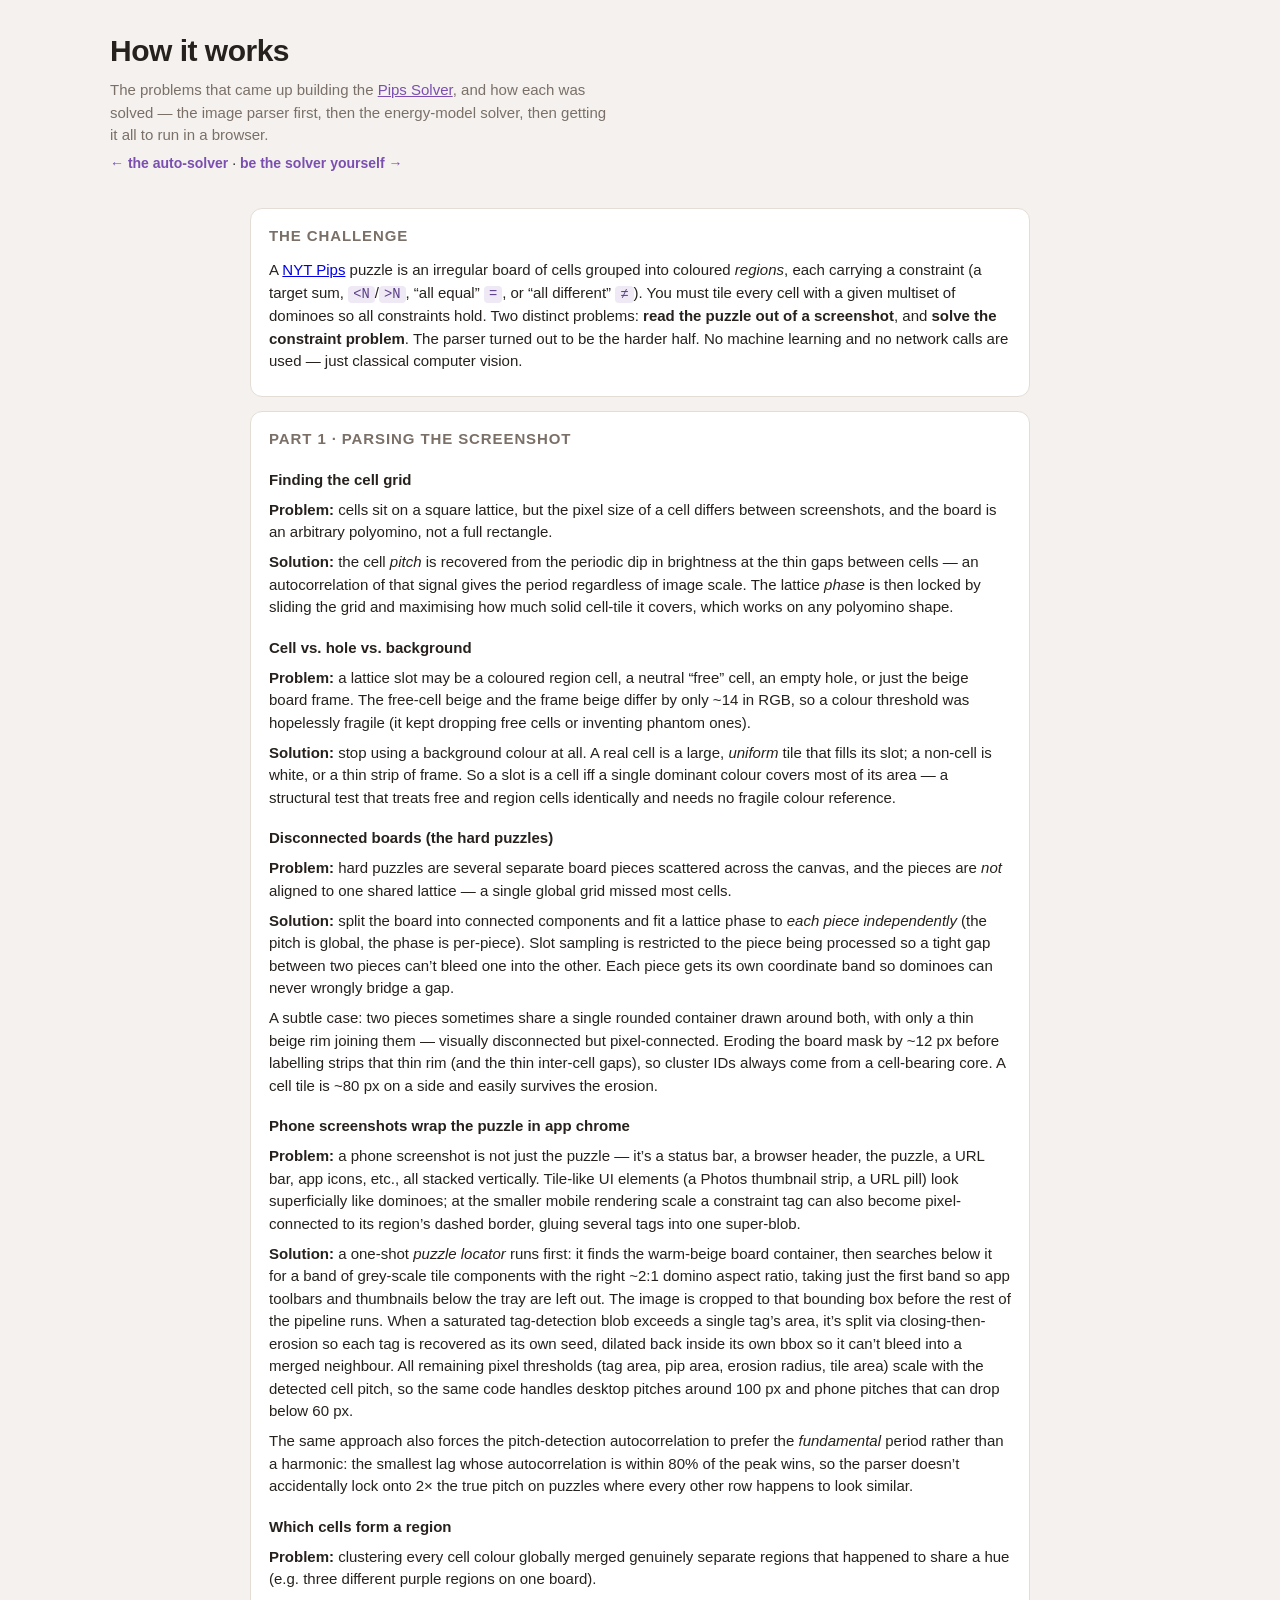
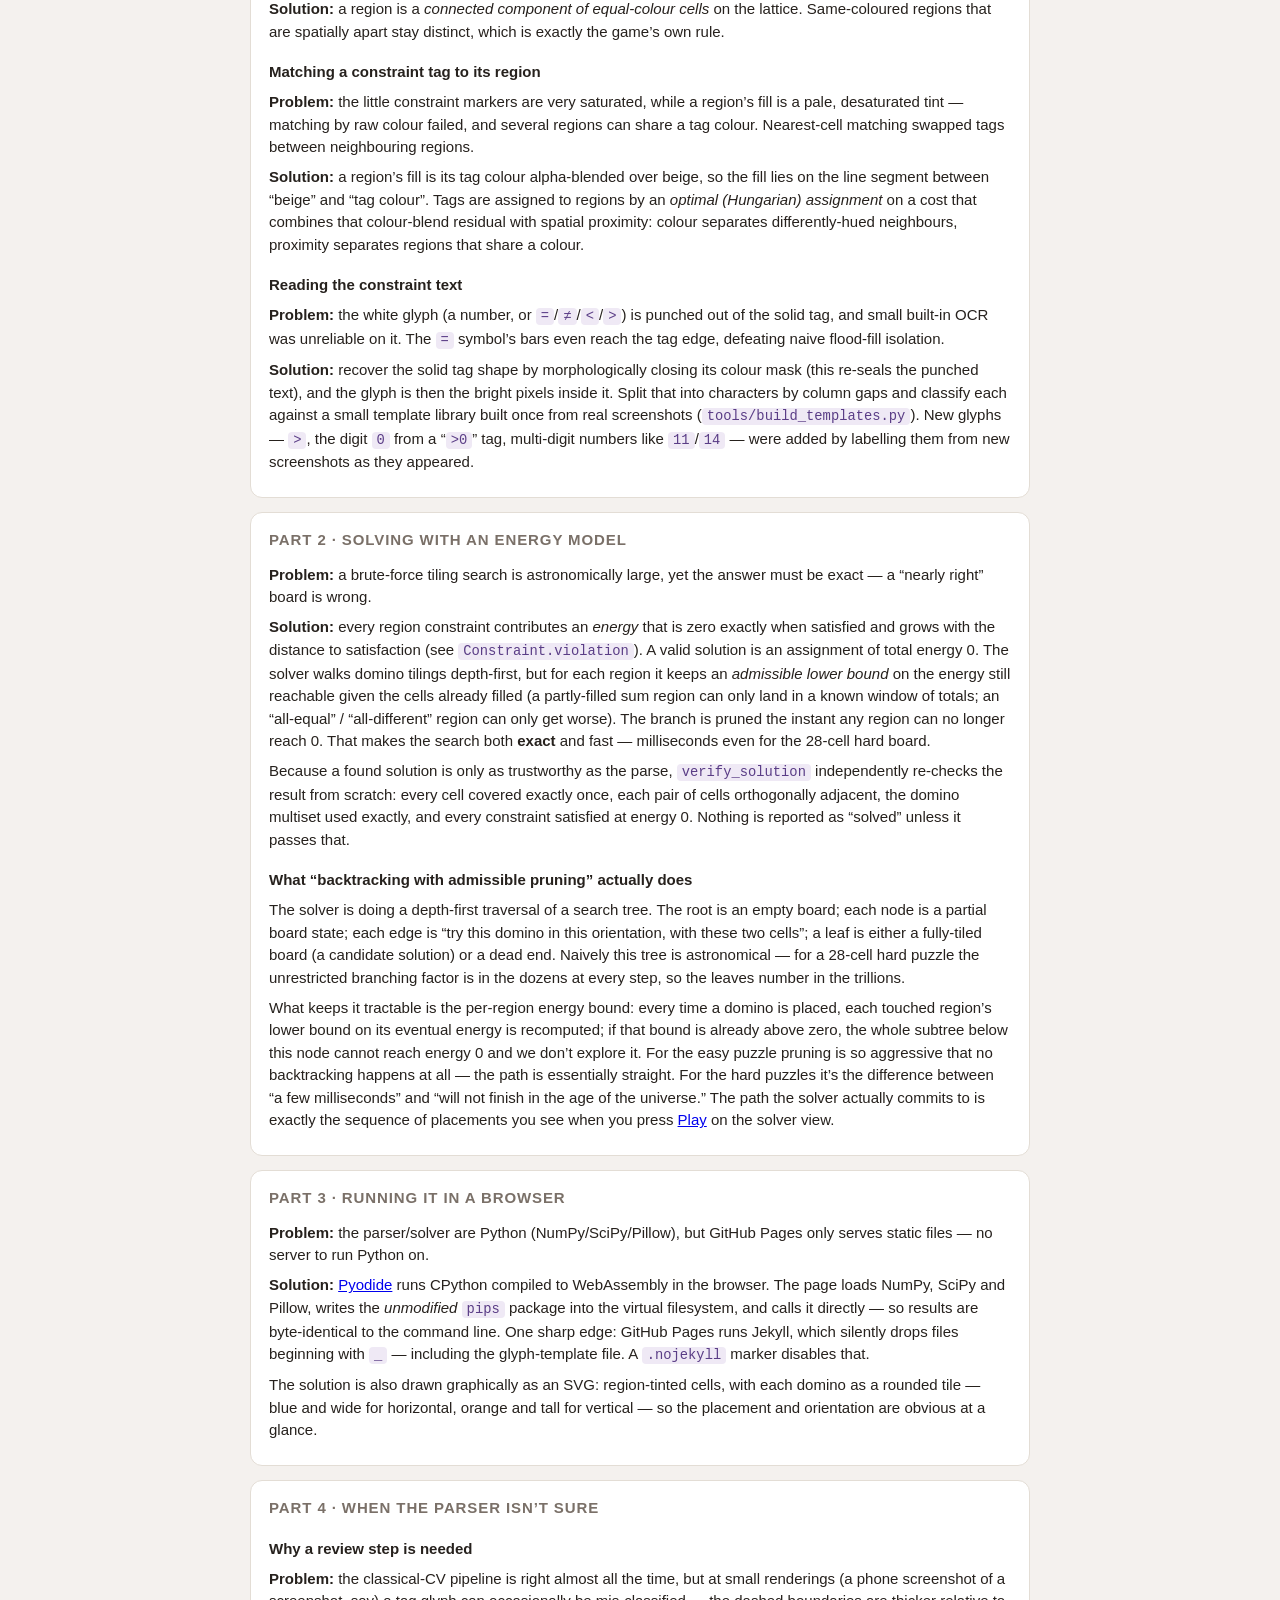
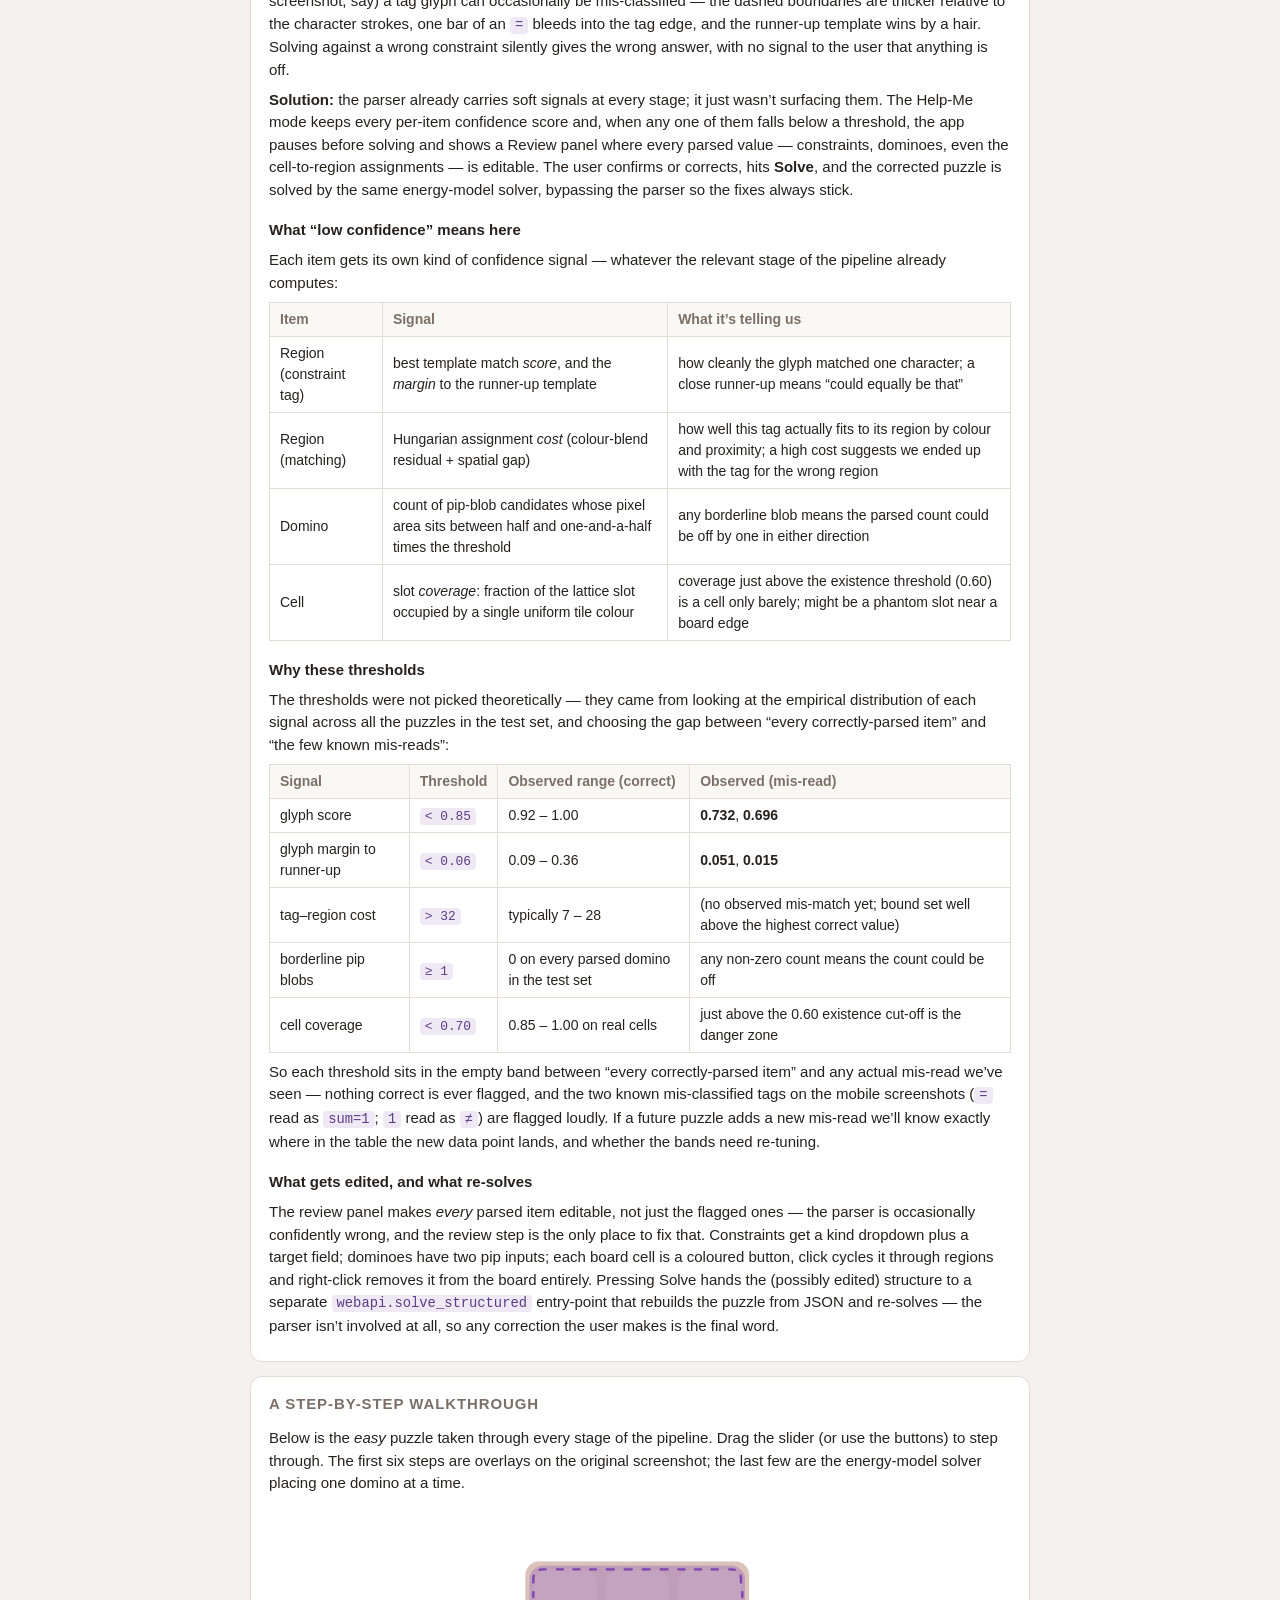
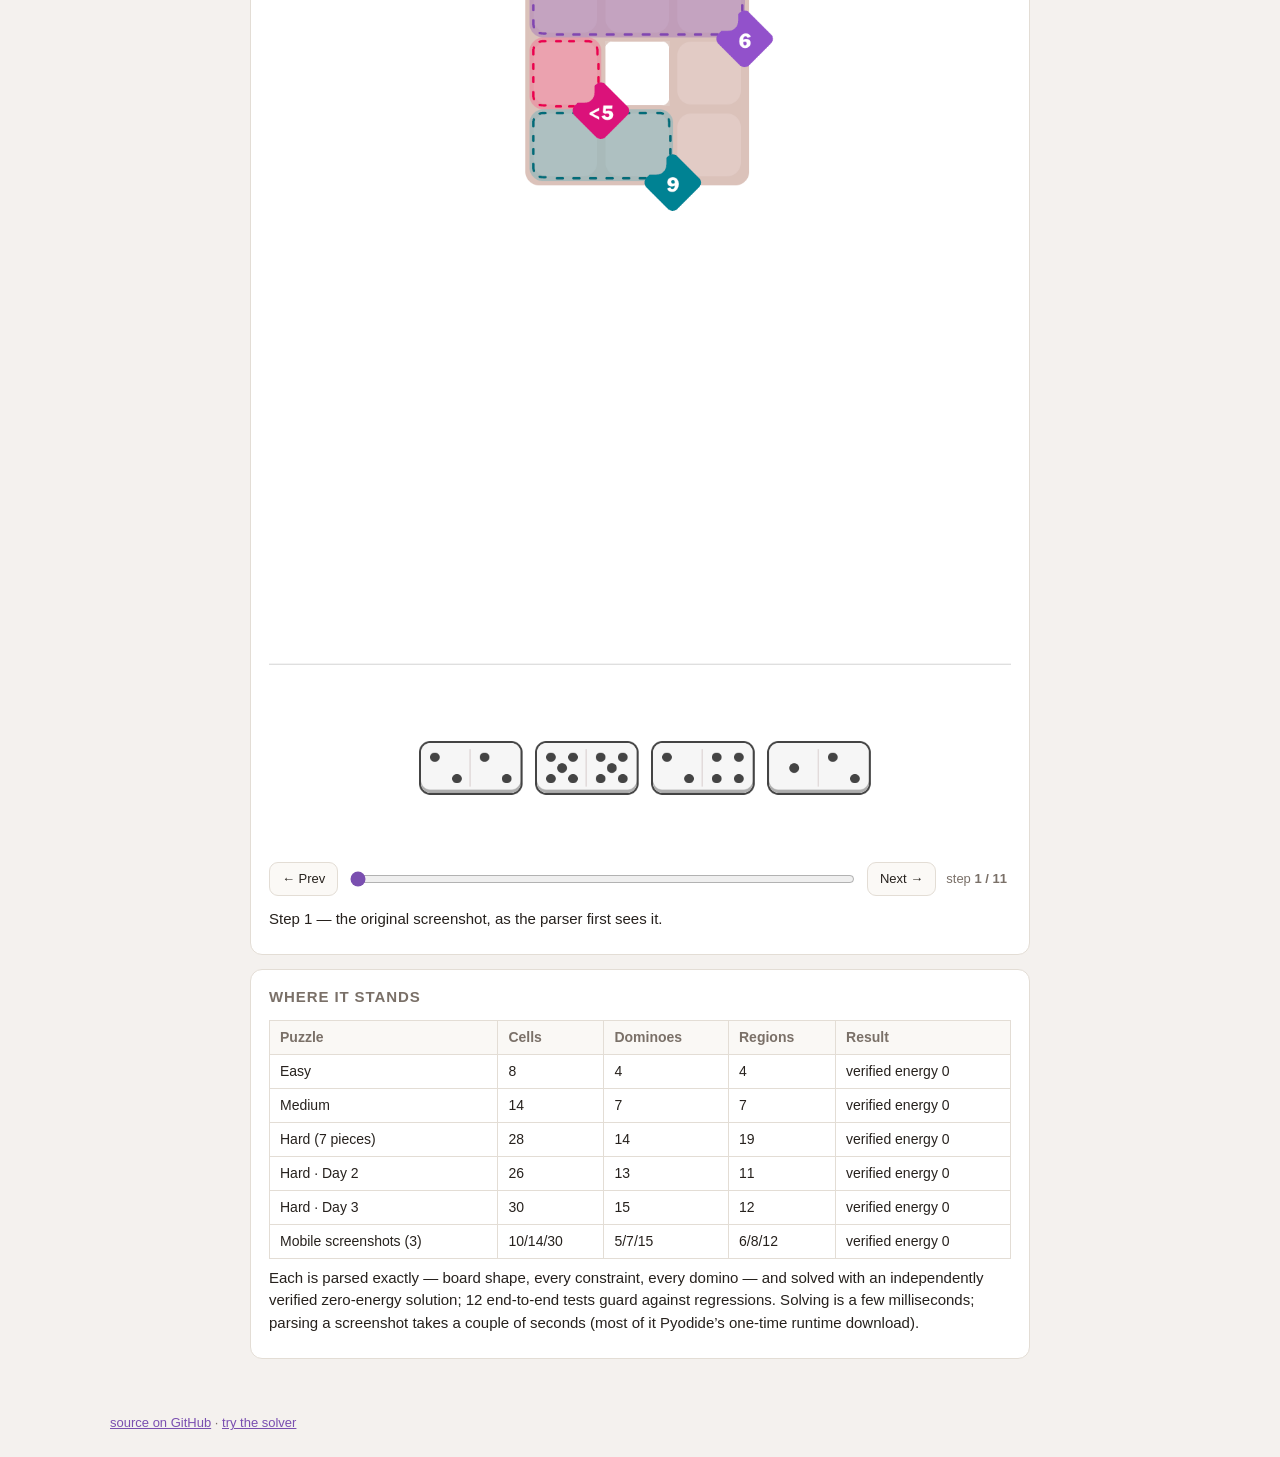
<file: docs/writeup.html>
<!DOCTYPE html>
<html lang="en">
<head>
<meta charset="utf-8">
<meta name="viewport" content="width=device-width, initial-scale=1">
<title>Pips Solver — how it works</title>
<link rel="stylesheet" href="style.css">
</head>
<body>
<header>
  <h1>How it works</h1>
  <p class="sub">The problems that came up building the
    <a href="index.html">Pips Solver</a>, and how each was solved &mdash;
    the image parser first, then the energy-model solver, then getting it
    all to run in a browser.</p>
  <nav class="nav">
    <a href="index.html">&larr; the auto-solver</a> &middot;
    <a href="play.html">be the solver yourself &rarr;</a>
  </nav>
</header>

<main class="prose">

  <section class="card">
    <h2>The challenge</h2>
    <p>A <a href="https://www.nytimes.com/games/pips" target="_blank"
      rel="noopener">NYT&nbsp;Pips</a> puzzle is an irregular board of
      cells grouped into coloured <em>regions</em>, each carrying a
      constraint (a target sum, <code>&lt;N</code>/<code>&gt;N</code>,
      &ldquo;all&nbsp;equal&rdquo; <code>=</code>, or
      &ldquo;all&nbsp;different&rdquo; <code>&ne;</code>). You must tile
      every cell with a given multiset of dominoes so all constraints
      hold. Two distinct problems: <strong>read the puzzle out of a
      screenshot</strong>, and <strong>solve the
      constraint problem</strong>. The parser turned out to be the harder
      half. No machine learning and no network calls are used &mdash;
      just classical computer vision.</p>
  </section>

  <section class="card">
    <h2>Part 1 &middot; Parsing the screenshot</h2>

    <h3>Finding the cell grid</h3>
    <p><strong>Problem:</strong> cells sit on a square lattice, but the
      pixel size of a cell differs between screenshots, and the board is
      an arbitrary polyomino, not a full rectangle.</p>
    <p><strong>Solution:</strong> the cell <em>pitch</em> is recovered
      from the periodic dip in brightness at the thin gaps between cells
      &mdash; an autocorrelation of that signal gives the period
      regardless of image scale. The lattice <em>phase</em> is then
      locked by sliding the grid and maximising how much solid cell-tile
      it covers, which works on any polyomino shape.</p>

    <h3>Cell vs. hole vs. background</h3>
    <p><strong>Problem:</strong> a lattice slot may be a coloured region
      cell, a neutral &ldquo;free&rdquo; cell, an empty hole, or just the
      beige board frame. The free-cell beige and the frame beige differ
      by only ~14 in RGB, so a colour threshold was hopelessly fragile
      (it kept dropping free cells or inventing phantom ones).</p>
    <p><strong>Solution:</strong> stop using a background colour at all.
      A real cell is a large, <em>uniform</em> tile that fills its slot;
      a non-cell is white, or a thin strip of frame. So a slot is a cell
      iff a single dominant colour covers most of its area &mdash; a
      structural test that treats free and region cells identically and
      needs no fragile colour reference.</p>

    <h3>Disconnected boards (the hard puzzles)</h3>
    <p><strong>Problem:</strong> hard puzzles are several separate board
      pieces scattered across the canvas, and the pieces are <em>not</em>
      aligned to one shared lattice &mdash; a single global grid missed
      most cells.</p>
    <p><strong>Solution:</strong> split the board into connected
      components and fit a lattice phase to <em>each piece
      independently</em> (the pitch is global, the phase is per-piece).
      Slot sampling is restricted to the piece being processed so a tight
      gap between two pieces can&rsquo;t bleed one into the other. Each
      piece gets its own coordinate band so dominoes can never wrongly
      bridge a gap.</p>
    <p>A subtle case: two pieces sometimes share a single rounded
      container drawn around both, with only a thin beige rim joining
      them &mdash; visually disconnected but pixel-connected. Eroding
      the board mask by ~12 px before labelling strips that thin rim
      (and the thin inter-cell gaps), so cluster IDs always come from a
      cell-bearing core. A cell tile is ~80 px on a side and easily
      survives the erosion.</p>
    <h3>Phone screenshots wrap the puzzle in app chrome</h3>
    <p><strong>Problem:</strong> a phone screenshot is not just the puzzle
      &mdash; it&rsquo;s a status bar, a browser header, the puzzle, a URL
      bar, app icons, etc., all stacked vertically.  Tile-like UI
      elements (a Photos thumbnail strip, a URL pill) look superficially
      like dominoes; at the smaller mobile rendering scale a constraint
      tag can also become pixel-connected to its region&rsquo;s dashed
      border, gluing several tags into one super-blob.</p>
    <p><strong>Solution:</strong> a one-shot <em>puzzle locator</em> runs
      first: it finds the warm-beige board container, then searches
      below it for a band of grey-scale tile components with the right
      ~2:1 domino aspect ratio, taking just the first band so app
      toolbars and thumbnails below the tray are left out.  The image is
      cropped to that bounding box before the rest of the pipeline
      runs.  When a saturated tag-detection blob exceeds a single
      tag&rsquo;s area, it&rsquo;s split via closing-then-erosion so each
      tag is recovered as its own seed, dilated back inside its own
      bbox so it can&rsquo;t bleed into a merged neighbour. All
      remaining pixel thresholds (tag area, pip area, erosion radius,
      tile area) scale with the detected cell pitch, so the same code
      handles desktop pitches around 100&nbsp;px and phone pitches that
      can drop below 60&nbsp;px.</p>
    <p>The same approach also forces the pitch-detection autocorrelation
      to prefer the <em>fundamental</em> period rather than a harmonic:
      the smallest lag whose autocorrelation is within 80% of the peak
      wins, so the parser doesn&rsquo;t accidentally lock onto 2&times;
      the true pitch on puzzles where every other row happens to look
      similar.</p>

    <h3>Which cells form a region</h3>
    <p><strong>Problem:</strong> clustering every cell colour globally
      merged genuinely separate regions that happened to share a hue
      (e.g. three different purple regions on one board).</p>
    <p><strong>Solution:</strong> a region is a <em>connected component
      of equal-colour cells</em> on the lattice. Same-coloured regions
      that are spatially apart stay distinct, which is exactly the game&rsquo;s
      own rule.</p>

    <h3>Matching a constraint tag to its region</h3>
    <p><strong>Problem:</strong> the little constraint markers are very
      saturated, while a region&rsquo;s fill is a pale, desaturated tint
      &mdash; matching by raw colour failed, and several regions can
      share a tag colour. Nearest-cell matching swapped tags between
      neighbouring regions.</p>
    <p><strong>Solution:</strong> a region&rsquo;s fill is its tag colour
      alpha-blended over beige, so the fill lies on the line segment
      between &ldquo;beige&rdquo; and &ldquo;tag colour&rdquo;. Tags are
      assigned to regions by an <em>optimal (Hungarian) assignment</em>
      on a cost that combines that colour-blend residual with spatial
      proximity: colour separates differently-hued neighbours, proximity
      separates regions that share a colour.</p>

    <h3>Reading the constraint text</h3>
    <p><strong>Problem:</strong> the white glyph (a number, or
      <code>=</code>/<code>&ne;</code>/<code>&lt;</code>/<code>&gt;</code>)
      is punched out of the solid tag, and small built-in OCR was
      unreliable on it. The <code>=</code> symbol&rsquo;s bars even reach
      the tag edge, defeating naive flood-fill isolation.</p>
    <p><strong>Solution:</strong> recover the solid tag shape by
      morphologically closing its colour mask (this re-seals the punched
      text), and the glyph is then the bright pixels inside it. Split
      that into characters by column gaps and classify each against a
      small template library built once from real screenshots
      (<code>tools/build_templates.py</code>). New glyphs &mdash;
      <code>&gt;</code>, the digit <code>0</code> from a
      &ldquo;<code>&gt;0</code>&rdquo; tag, multi-digit numbers like
      <code>11</code>/<code>14</code> &mdash; were added by labelling
      them from new screenshots as they appeared.</p>
  </section>

  <section class="card">
    <h2>Part 2 &middot; Solving with an energy model</h2>
    <p><strong>Problem:</strong> a brute-force tiling search is
      astronomically large, yet the answer must be exact &mdash; a
      &ldquo;nearly right&rdquo; board is wrong.</p>
    <p><strong>Solution:</strong> every region constraint contributes an
      <em>energy</em> that is zero exactly when satisfied and grows with
      the distance to satisfaction (see <code>Constraint.violation</code>).
      A valid solution is an assignment of total energy&nbsp;0. The solver
      walks domino tilings depth-first, but for each region it keeps an
      <em>admissible lower bound</em> on the energy still reachable given
      the cells already filled (a partly-filled sum region can only land
      in a known window of totals; an &ldquo;all-equal&rdquo; /
      &ldquo;all-different&rdquo; region can only get worse). The branch
      is pruned the instant any region can no longer reach&nbsp;0. That
      makes the search both <strong>exact</strong> and fast &mdash;
      milliseconds even for the 28-cell hard board.</p>
    <p>Because a found solution is only as trustworthy as the parse,
      <code>verify_solution</code> independently re-checks the result
      from scratch: every cell covered exactly once, each pair of cells
      orthogonally adjacent, the domino multiset used exactly, and every
      constraint satisfied at energy&nbsp;0. Nothing is reported as
      &ldquo;solved&rdquo; unless it passes that.</p>
    <h3>What &ldquo;backtracking with admissible pruning&rdquo; actually
      does</h3>
    <p>The solver is doing a depth-first traversal of a search tree. The
      root is an empty board; each node is a partial board state; each
      edge is &ldquo;try this domino in this orientation, with these two
      cells&rdquo;; a leaf is either a fully-tiled board (a candidate
      solution) or a dead end. Naively this tree is astronomical
      &mdash; for a 28-cell hard puzzle the unrestricted branching
      factor is in the dozens at every step, so the leaves number in
      the trillions.</p>
    <p>What keeps it tractable is the per-region energy bound: every
      time a domino is placed, each touched region&rsquo;s lower bound
      on its eventual energy is recomputed; if that bound is already
      above zero, the whole subtree below this node cannot reach
      energy&nbsp;0 and we don&rsquo;t explore it. For the easy puzzle
      pruning is so aggressive that no backtracking happens at all
      &mdash; the path is essentially straight. For the hard puzzles
      it&rsquo;s the difference between &ldquo;a few milliseconds&rdquo;
      and &ldquo;will not finish in the age of the universe.&rdquo;
      The path the solver actually commits to is exactly the sequence
      of placements you see when you press
      <a href="index.html#solver-playback">Play</a> on the solver
      view.</p>
  </section>

  <section class="card">
    <h2>Part 3 &middot; Running it in a browser</h2>
    <p><strong>Problem:</strong> the parser/solver are Python
      (NumPy/SciPy/Pillow), but GitHub Pages only serves static files
      &mdash; no server to run Python on.</p>
    <p><strong>Solution:</strong> <a href="https://pyodide.org"
      target="_blank" rel="noopener">Pyodide</a> runs CPython compiled to
      WebAssembly in the browser. The page loads NumPy, SciPy and Pillow,
      writes the <em>unmodified</em> <code>pips</code> package into the
      virtual filesystem, and calls it directly &mdash; so results are
      byte-identical to the command line. One sharp edge: GitHub Pages
      runs Jekyll, which silently drops files beginning with
      <code>_</code> &mdash; including the glyph-template file. A
      <code>.nojekyll</code> marker disables that.</p>
    <p>The solution is also drawn graphically as an SVG: region-tinted
      cells, with each domino as a rounded tile &mdash; blue and wide for
      horizontal, orange and tall for vertical &mdash; so the placement
      and orientation are obvious at a glance.</p>
  </section>

  <section class="card">
    <h2>Part 4 &middot; When the parser isn&rsquo;t sure</h2>

    <h3>Why a review step is needed</h3>
    <p><strong>Problem:</strong> the classical-CV pipeline is right almost
      all the time, but at small renderings (a phone screenshot of a
      screenshot, say) a tag glyph can occasionally be mis-classified
      &mdash; the dashed boundaries are thicker relative to the
      character strokes, one bar of an <code>=</code> bleeds into the
      tag edge, and the runner-up template wins by a hair. Solving
      against a wrong constraint silently gives the wrong answer, with
      no signal to the user that anything is off.</p>
    <p><strong>Solution:</strong> the parser already carries soft
      signals at every stage; it just wasn&rsquo;t surfacing them. The
      Help-Me mode keeps every per-item confidence score and, when any
      one of them falls below a threshold, the app pauses before
      solving and shows a Review panel where every parsed value
      &mdash; constraints, dominoes, even the cell-to-region
      assignments &mdash; is editable. The user confirms or corrects,
      hits <b>Solve</b>, and the corrected puzzle is solved by the
      same energy-model solver, bypassing the parser so the fixes
      always stick.</p>

    <h3>What &ldquo;low confidence&rdquo; means here</h3>
    <p>Each item gets its own kind of confidence signal &mdash; whatever
      the relevant stage of the pipeline already computes:</p>
    <table>
      <thead><tr><th>Item</th><th>Signal</th>
        <th>What it&rsquo;s telling us</th></tr></thead>
      <tbody>
        <tr><td>Region (constraint tag)</td>
          <td>best template match <em>score</em>,
            and the <em>margin</em> to the runner-up template</td>
          <td>how cleanly the glyph matched one character; a close
            runner-up means &ldquo;could equally be that&rdquo;</td></tr>
        <tr><td>Region (matching)</td>
          <td>Hungarian assignment <em>cost</em>
            (colour-blend residual + spatial gap)</td>
          <td>how well this tag actually fits to its region by colour
            and proximity; a high cost suggests we ended up with the
            tag for the wrong region</td></tr>
        <tr><td>Domino</td>
          <td>count of pip-blob candidates whose pixel area sits between
            half and one-and-a-half times the threshold</td>
          <td>any borderline blob means the parsed count could be off
            by one in either direction</td></tr>
        <tr><td>Cell</td>
          <td>slot <em>coverage</em>: fraction of the lattice slot
            occupied by a single uniform tile colour</td>
          <td>coverage just above the existence threshold (0.60) is a
            cell only barely; might be a phantom slot near a board
            edge</td></tr>
      </tbody>
    </table>

    <h3>Why these thresholds</h3>
    <p>The thresholds were not picked theoretically &mdash; they came from
      looking at the empirical distribution of each signal across all
      the puzzles in the test set, and choosing the gap between
      &ldquo;every correctly-parsed item&rdquo; and
      &ldquo;the few known mis-reads&rdquo;:</p>
    <table>
      <thead><tr><th>Signal</th><th>Threshold</th>
        <th>Observed range (correct)</th>
        <th>Observed (mis-read)</th></tr></thead>
      <tbody>
        <tr><td>glyph score</td><td><code>&lt; 0.85</code></td>
          <td>0.92 &ndash; 1.00</td>
          <td><b>0.732</b>, <b>0.696</b></td></tr>
        <tr><td>glyph margin to runner-up</td><td><code>&lt; 0.06</code></td>
          <td>0.09 &ndash; 0.36</td>
          <td><b>0.051</b>, <b>0.015</b></td></tr>
        <tr><td>tag&ndash;region cost</td><td><code>&gt; 32</code></td>
          <td>typically 7 &ndash; 28</td>
          <td>(no observed mis-match yet; bound set well above the
            highest correct value)</td></tr>
        <tr><td>borderline pip blobs</td><td><code>&ge; 1</code></td>
          <td>0 on every parsed domino in the test set</td>
          <td>any non-zero count means the count could be off</td></tr>
        <tr><td>cell coverage</td><td><code>&lt; 0.70</code></td>
          <td>0.85 &ndash; 1.00 on real cells</td>
          <td>just above the 0.60 existence cut-off is the danger
            zone</td></tr>
      </tbody>
    </table>
    <p>So each threshold sits in the empty band between
      &ldquo;every correctly-parsed item&rdquo; and any actual mis-read
      we&rsquo;ve seen &mdash; nothing correct is ever flagged, and the
      two known mis-classified tags on the mobile screenshots
      (<code>=</code> read as <code>sum=1</code>; <code>1</code> read as
      <code>&ne;</code>) are flagged loudly. If a future puzzle adds a
      new mis-read we&rsquo;ll know exactly where in the table the new
      data point lands, and whether the bands need re-tuning.</p>

    <h3>What gets edited, and what re-solves</h3>
    <p>The review panel makes <em>every</em> parsed item editable, not
      just the flagged ones &mdash; the parser is occasionally
      confidently wrong, and the review step is the only place to fix
      that. Constraints get a kind dropdown plus a target field;
      dominoes have two pip inputs; each board cell is a coloured
      button, click cycles it through regions and right-click removes
      it from the board entirely. Pressing Solve hands the (possibly
      edited) structure to a separate
      <code>webapi.solve_structured</code> entry-point that rebuilds
      the puzzle from JSON and re-solves &mdash; the parser isn&rsquo;t
      involved at all, so any correction the user makes is the final
      word.</p>
  </section>

  <section class="card">
    <h2>A step-by-step walkthrough</h2>
    <p>Below is the <em>easy</em> puzzle taken through every stage of
      the pipeline. Drag the slider (or use the buttons) to step
      through. The first six steps are overlays on the original
      screenshot; the last few are the energy-model solver placing
      one domino at a time.</p>
    <div id="wt-frame">
      <img id="wt-img" alt="walkthrough step"
        style="max-width:100%;border-radius:8px;background:#faf8f5">
    </div>
    <div id="wt-ctrls" class="playctl" style="margin-top:10px">
      <button id="wt-prev">&larr; Prev</button>
      <input id="wt-slider" type="range" min="0" max="0" value="0">
      <button id="wt-next">Next &rarr;</button>
      <span class="muted">step <b id="wt-step">1 / 1</b></span>
    </div>
    <p id="wt-caption" class="muted" style="margin-top:10px"></p>
  </section>

  <section class="card">
    <h2>Where it stands</h2>
    <table>
      <thead><tr><th>Puzzle</th><th>Cells</th><th>Dominoes</th>
        <th>Regions</th><th>Result</th></tr></thead>
      <tbody>
        <tr><td>Easy</td><td>8</td><td>4</td><td>4</td>
          <td>verified energy&nbsp;0</td></tr>
        <tr><td>Medium</td><td>14</td><td>7</td><td>7</td>
          <td>verified energy&nbsp;0</td></tr>
        <tr><td>Hard (7 pieces)</td><td>28</td><td>14</td><td>19</td>
          <td>verified energy&nbsp;0</td></tr>
        <tr><td>Hard &middot; Day&nbsp;2</td><td>26</td><td>13</td>
          <td>11</td><td>verified energy&nbsp;0</td></tr>
        <tr><td>Hard &middot; Day&nbsp;3</td><td>30</td><td>15</td>
          <td>12</td><td>verified energy&nbsp;0</td></tr>
        <tr><td>Mobile screenshots (3)</td><td>10/14/30</td>
          <td>5/7/15</td><td>6/8/12</td>
          <td>verified energy&nbsp;0</td></tr>
      </tbody>
    </table>
    <p>Each is parsed exactly &mdash; board shape, every constraint,
      every domino &mdash; and solved with an independently verified
      zero-energy solution; 12 end-to-end tests guard against
      regressions. Solving is a few milliseconds; parsing a screenshot
      takes a couple of seconds (most of it Pyodide&rsquo;s one-time
      runtime download).</p>
  </section>

</main>

<footer>
  <a href="https://github.com/JonMinton/pips-solver" target="_blank"
     rel="noopener">source on GitHub</a> &middot;
  <a href="index.html">try the solver</a>
</footer>
<script>
(async () => {
  const m = await (await fetch("walkthrough/easy/manifest.json")).json();
  const img = document.getElementById("wt-img");
  const cap = document.getElementById("wt-caption");
  const sl = document.getElementById("wt-slider");
  const step = document.getElementById("wt-step");
  sl.max = m.length - 1;
  let i = 0;
  function render() {
    img.src = "walkthrough/easy/" + m[i].src;
    cap.textContent = m[i].caption;
    step.textContent = (i + 1) + " / " + m.length;
    sl.value = i;
  }
  document.getElementById("wt-prev").addEventListener(
    "click", () => { i = Math.max(0, i - 1); render(); });
  document.getElementById("wt-next").addEventListener(
    "click", () => { i = Math.min(m.length - 1, i + 1); render(); });
  sl.addEventListener("input", (ev) => {
    i = parseInt(ev.target.value, 10); render();
  });
  render();
})();
</script>
</body>
</html>
</file>
<file: docs/style.css>
:root{
  --bg:#f4f1ee; --card:#fff; --ink:#26211d; --muted:#7a7068;
  --accent:#7a4fb0; --line:#e3ddd5; --ok:#2f8f4e;
}
*{box-sizing:border-box}
body{
  margin:0;font:15px/1.5 -apple-system,BlinkMacSystemFont,"Segoe UI",
  Roboto,Helvetica,Arial,sans-serif;color:var(--ink);background:var(--bg);
}
header{padding:28px 20px 8px;max-width:1100px;margin:0 auto}
h1{margin:0;font-size:30px;letter-spacing:-.5px}
.sub{color:var(--muted);max-width:60ch;margin:.4em 0 0}
.sub a{color:var(--accent)}
main{max-width:1100px;margin:0 auto;padding:12px 20px 40px}
.card{
  background:var(--card);border:1px solid var(--line);border-radius:12px;
  padding:16px 18px;margin:14px 0;
}
.card h2{margin:0 0 12px;font-size:15px;text-transform:uppercase;
  letter-spacing:.06em;color:var(--muted)}
.row{display:flex;gap:10px;flex-wrap:wrap;align-items:center;margin:8px 0}
.daily{margin:0 0 6px;color:var(--muted)}
.muted{color:var(--muted);margin-right:4px}
button,.filebtn{
  font:inherit;border:1px solid var(--line);background:#fbf9f6;
  color:var(--ink);padding:9px 16px;border-radius:9px;cursor:pointer;
}
button.puz{font-weight:600}
button:hover:not(:disabled),.filebtn:hover{border-color:var(--accent)}
button:disabled,.filebtn input:disabled{opacity:.45;cursor:not-allowed}
.filebtn{display:inline-block}
.filebtn input{display:none}
input[type=url]{
  flex:1;min-width:220px;font:inherit;padding:9px 12px;border-radius:9px;
  border:1px solid var(--line);background:#fbf9f6;
}
.hint{color:var(--muted);font-size:13px;margin:4px 0 0}
#status{margin:0;color:var(--muted)}
.badges{display:flex;gap:8px;flex-wrap:wrap;margin-top:10px}
.badge{background:#efe9f5;color:var(--accent);border-radius:999px;
  padding:5px 12px;font-size:13px;font-weight:600}
.badge.ok{background:#e6f3ea;color:var(--ok)}
.hidden{display:none}
.grid{display:grid;grid-template-columns:1fr 1fr 1fr;gap:14px}
.grid .card{margin:0}
@media (max-width:880px){.grid{grid-template-columns:1fr}}
#preview{max-width:100%;border-radius:8px;background:#faf8f5;
  border:1px dashed var(--line);min-height:120px;display:block}
pre{
  margin:0;white-space:pre;overflow:auto;font:13px/1.35
  ui-monospace,SFMono-Regular,Menlo,Consolas,monospace;
  background:#faf8f5;border-radius:8px;padding:12px;max-height:520px;
}
.rev-h3{margin:14px 0 6px;font-size:13px;color:var(--muted);
  text-transform:uppercase;letter-spacing:.06em}
button.primary{background:var(--accent);color:#fff;border-color:var(--accent)}
button.primary:hover:not(:disabled){filter:brightness(1.08)}
table.rev{border-collapse:collapse;width:100%;font-size:14px}
table.rev th,table.rev td{border:1px solid var(--line);padding:6px 8px;
  text-align:left;vertical-align:middle}
table.rev th{background:#faf8f5;color:var(--muted);font-weight:600;
  font-size:12px;text-transform:uppercase;letter-spacing:.05em}
table.rev tr.flagged td{background:#fff7e8}
table.rev tr.flagged td:first-child{box-shadow:inset 3px 0 0 #d68b00}
table.rev select,table.rev input[type=number]{font:inherit;
  border:1px solid var(--line);background:#fff;border-radius:6px;
  padding:4px 6px}
table.rev input[type=number]{width:64px}
.flag-why{color:#a06400;font-size:12px}
.swatch{display:inline-block;width:14px;height:14px;border-radius:3px;
  vertical-align:-2px;margin-right:6px;border:1px solid #00000022}
.dom-edit{display:inline-flex;gap:2px;align-items:center;
  padding:6px 8px;border:1px solid var(--line);border-radius:8px;
  background:#fff;margin:0 6px 6px 0}
.dom-edit.flagged{border-color:#d68b00;background:#fff7e8}
.dom-edit input{width:46px;font:600 15px/1 ui-monospace,Menlo,monospace;
  border:none;outline:none;background:transparent;text-align:center}
.dom-edit .sep{color:var(--muted);font-weight:700}
.cells-block{display:inline-block;margin:0 14px 14px 0;
  vertical-align:top}
.cells-grid{display:grid;gap:2px}
.cell-btn{width:32px;height:32px;font:600 13px/1
  ui-monospace,Menlo,monospace;border:1px solid #00000022;
  border-radius:5px;cursor:pointer;color:#26211d}
.cell-btn:hover{outline:2px solid var(--accent);outline-offset:-2px}
.cell-btn.flagged{outline:2px solid #d68b00;outline-offset:-2px}
.cell-btn.removed{opacity:.25;text-decoration:line-through}
.legend{display:flex;gap:18px;flex-wrap:wrap;align-items:center;
  margin:0 0 12px;font-size:13px;color:var(--ink)}
.legend .muted{color:var(--muted)}
.legend .sw{display:inline-block;width:22px;height:13px;border-radius:4px;
  vertical-align:-2px;margin-right:6px;background:#fbfbfb}
.legend .sw.h{border:2.5px solid #2f6f9f}
.legend .sw.v{border:2.5px solid #c8762a}
.playctl{display:flex;gap:10px;align-items:center;flex-wrap:wrap;
  margin:6px 0 12px;font-size:13px}
.playctl input[type=range]{flex:1;min-width:160px;accent-color:var(--accent)}
.playctl button{padding:6px 12px;font:inherit}
#progress-chart{margin:6px 0 10px}
#progress-chart svg{max-width:360px;background:#faf8f5;
  border-radius:8px;padding:6px}
.play-grid{display:grid;grid-template-columns:auto 1fr;gap:24px;
  align-items:start}
@media (max-width:760px){.play-grid{grid-template-columns:1fr}}
#board-wrap svg{background:#faf8f5;border-radius:8px;padding:10px;
  max-width:100%}
#energy-chart svg{max-width:340px;background:#faf8f5;border-radius:8px;
  padding:6px}
.play-cell:hover{outline:2px solid var(--accent);outline-offset:-2px}
.pal-dom{display:inline-flex;gap:2px;align-items:center;padding:6px 10px;
  border:1px solid var(--line);border-radius:8px;background:#fff;
  margin:0 6px 6px 0;font:600 15px/1 ui-monospace,Menlo,monospace;
  cursor:pointer}
.pal-dom .pip{display:inline-block;min-width:14px;text-align:center}
.pal-dom .sep{color:var(--muted);font-weight:700}
.pal-dom:hover:not(:disabled){border-color:var(--accent)}
.pal-dom.selected{background:var(--accent);color:#fff;border-color:var(--accent)}
.pal-dom.selected .sep{color:#fff8}
.pal-dom.used,.pal-dom:disabled{opacity:.35;cursor:not-allowed;
  text-decoration:line-through}
.rs-row{font-size:13px;margin:2px 0;padding:3px 6px;border-radius:6px}
.rs-row.partial-ok{background:#eef6ff}
.rs-row.partial-bad{background:#fff5e6;color:#8a5a00}
.rs-row.done{background:#e6f3ea}
.rs-row.broken{background:#fde7e7;color:#a40000}
.rs-vals{margin-left:8px;font-family:ui-monospace,Menlo,monospace}
#svgwrap{overflow:auto}
#svgwrap svg{max-width:100%;height:auto;background:#faf8f5;
  border-radius:8px;padding:10px}
.nav{max-width:1100px;margin:6px 0 0;font-size:14px}
.nav a{color:var(--accent);text-decoration:none;font-weight:600}
.nav a:hover{text-decoration:underline}
.prose{max-width:820px}
.prose .card h3{margin:18px 0 4px;font-size:15px;color:var(--ink);
  text-transform:none;letter-spacing:0}
.prose p{margin:.5em 0;color:var(--ink)}
.prose code{background:#efe9f5;color:#5a3d86;border-radius:4px;
  padding:1px 5px;font-size:.92em}
.prose table{border-collapse:collapse;width:100%;margin:6px 0;
  font-size:14px}
.prose th,.prose td{border:1px solid var(--line);padding:6px 10px;
  text-align:left}
.prose th{background:#faf8f5;color:var(--muted);font-weight:600}
footer{max-width:1100px;margin:0 auto;padding:0 20px 40px;
  color:var(--muted);font-size:13px}
footer a{color:var(--accent)}
</file>
